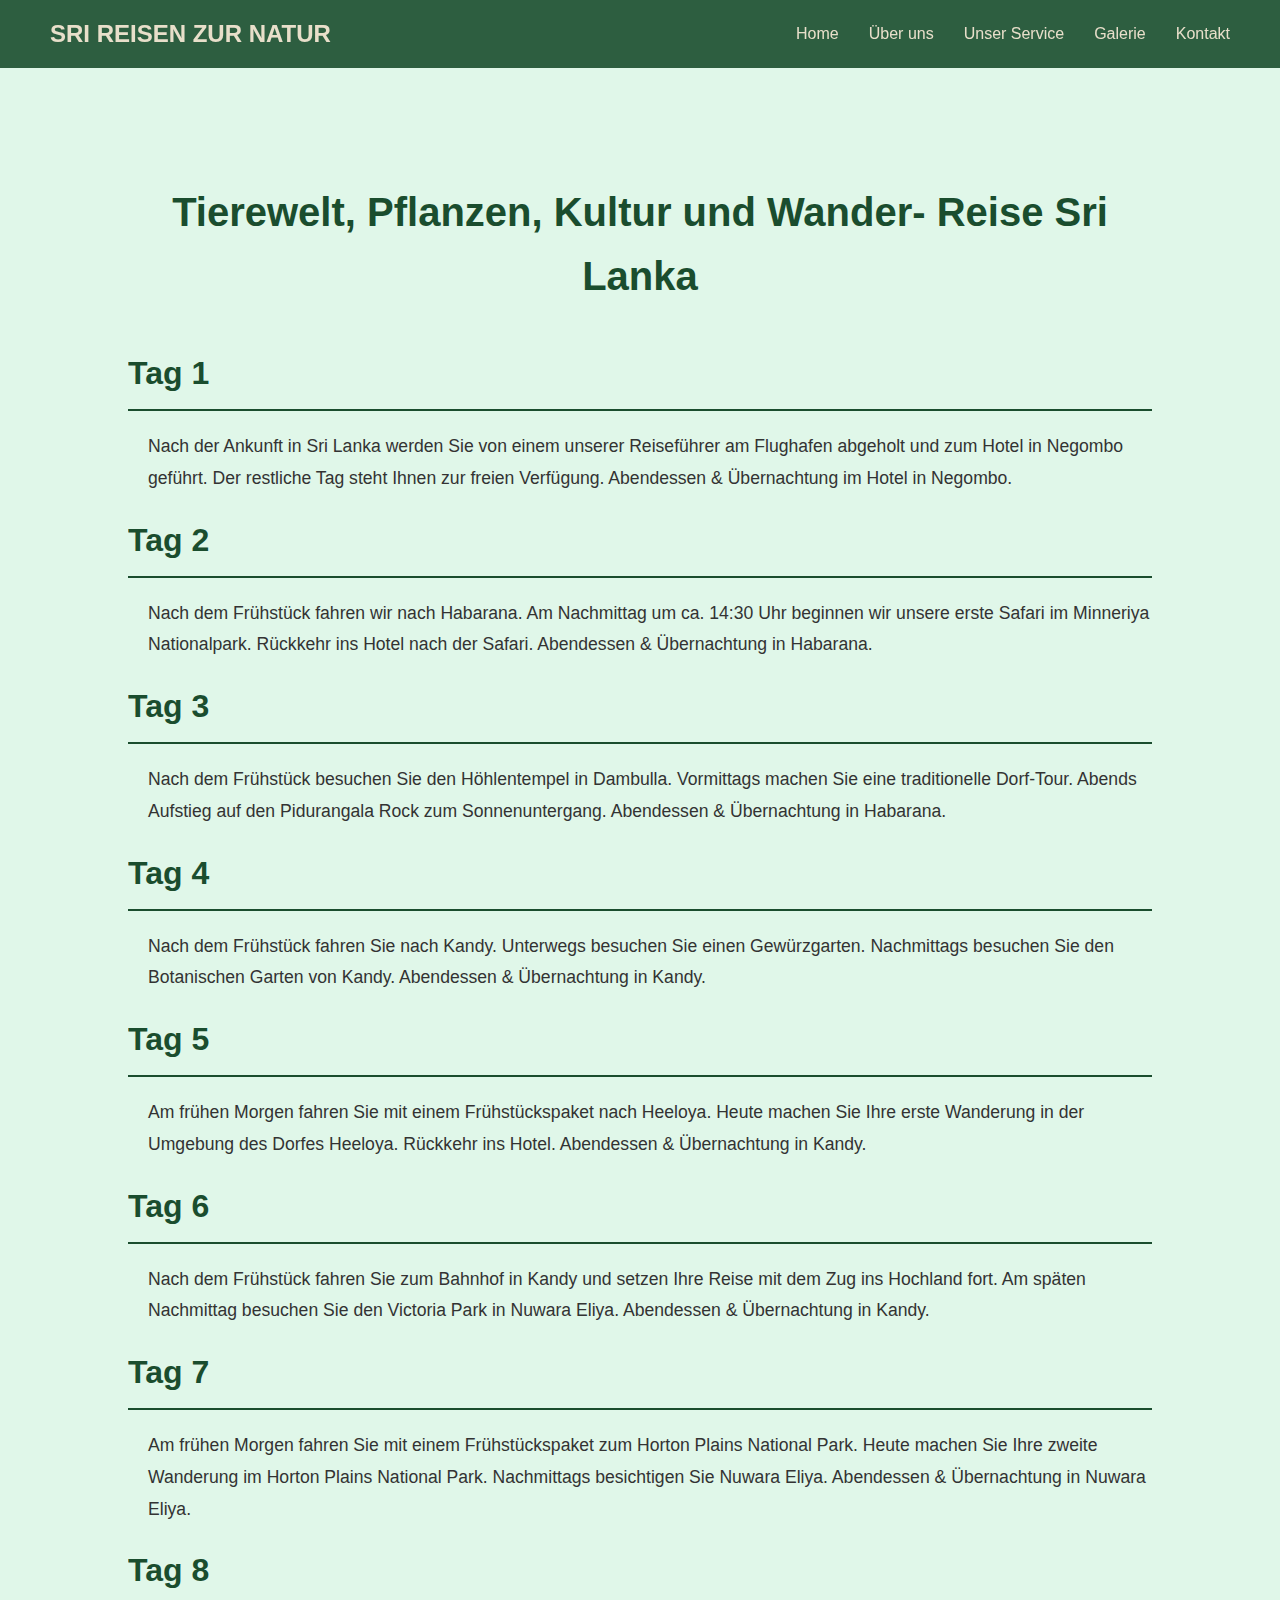
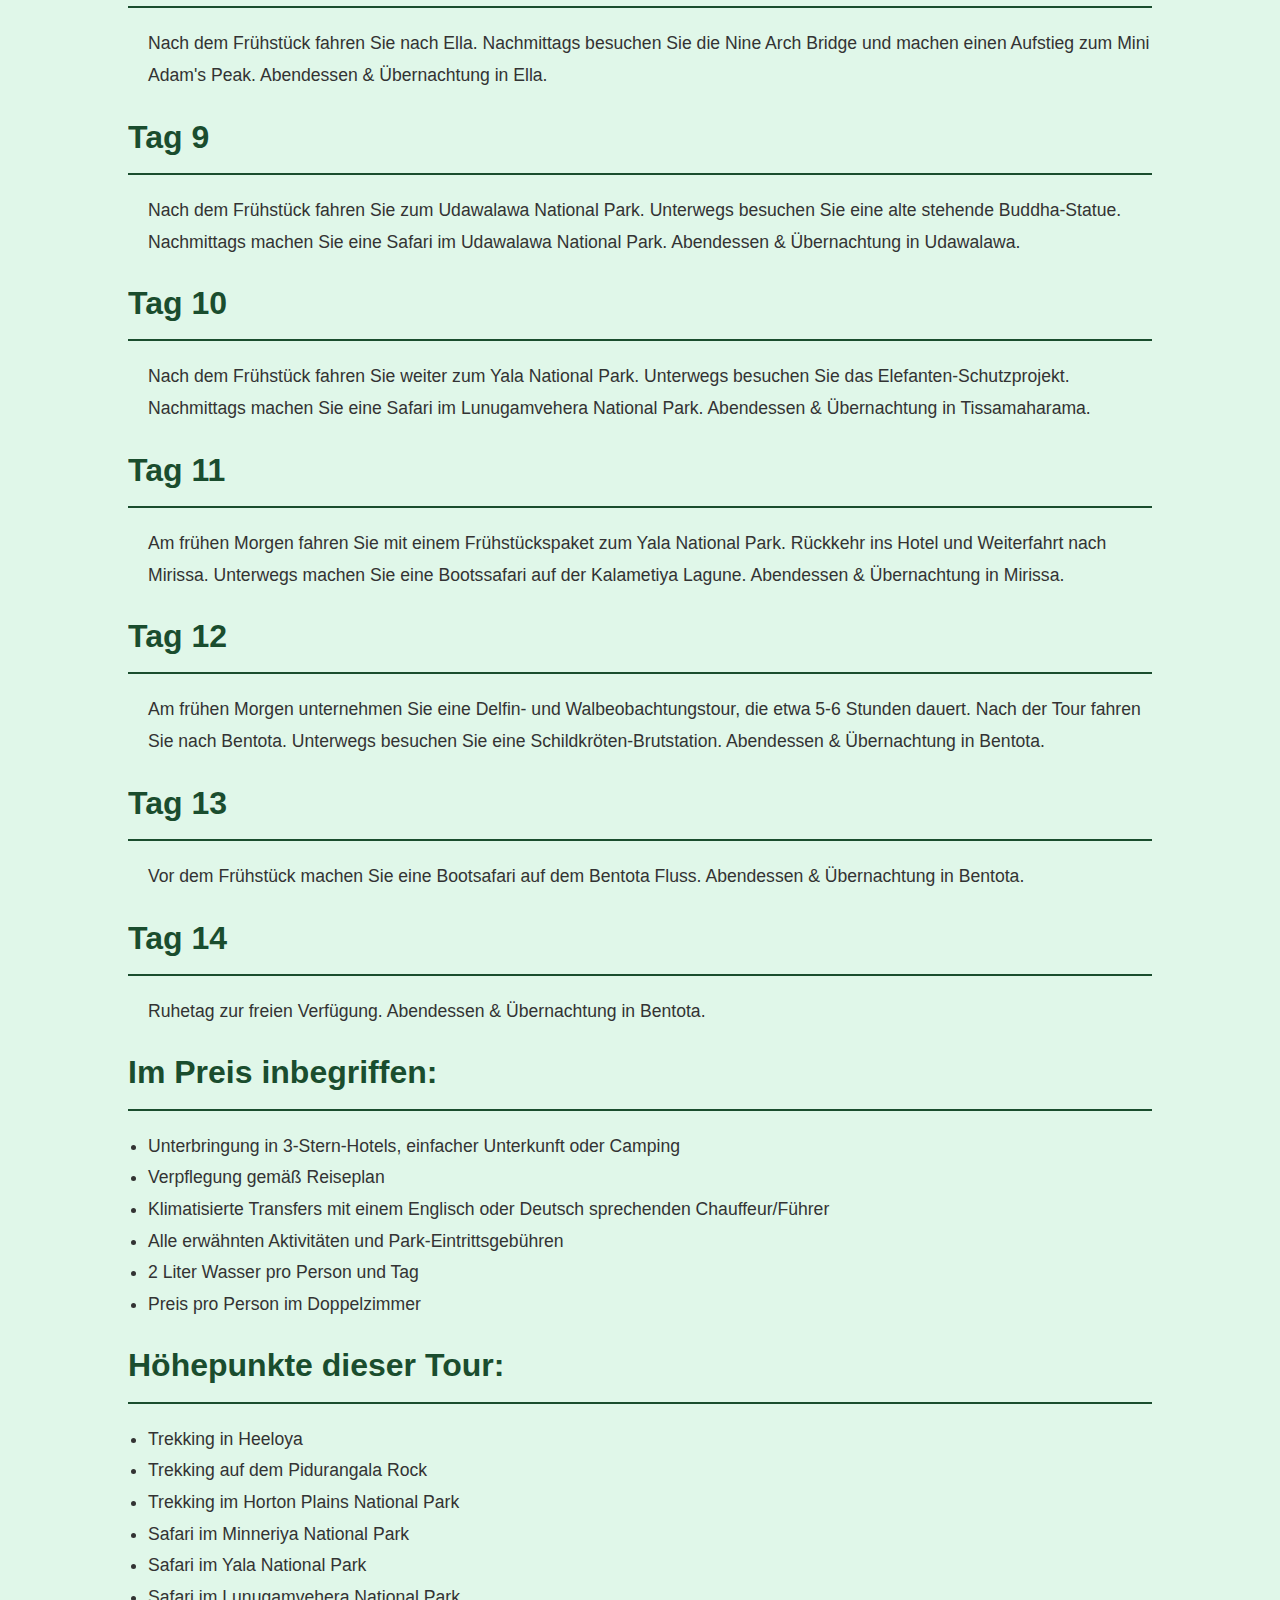
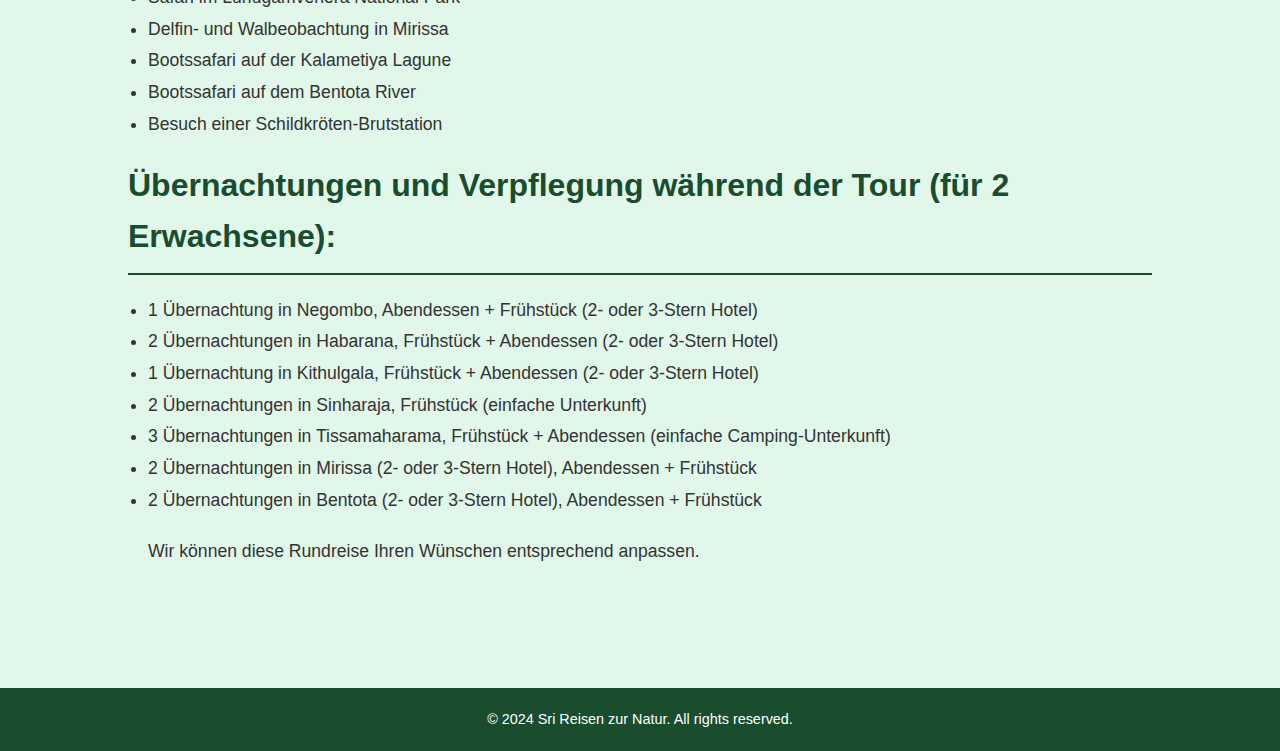
<file: services/service2.html>
<!DOCTYPE html>
<html lang="en">

<head>
    <meta charset="UTF-8">
    <meta name="viewport" content="width=device-width, initial-scale=1.0">
    <link rel="stylesheet" href="../services/service.css">
    <link rel="stylesheet" href="https://cdnjs.cloudflare.com/ajax/libs/font-awesome/6.2.0/css/all.min.css">

    <title>Tierewelt, Pflanzen, Kultur und Wander- Reise Sri Lanka</title>
</head>

<body>
    <header>
        <a href="#" class="brand">Sri Reisen zur Natur</a>
        <div class="menu-btn"><i class="fa-solid fa-bars"></i></div>
        <nav class="navigation">
            <div class="navigation-items">
                <a href="../index.html#">Home</a>
                <a href="../index.html#About">Über uns</a>
                <a href="../index.html#Service">Unser Service</a>
                <a href="../index.html#Gallery">Galerie</a>
                <a href="../index.html#contact">Kontakt</a>
            </div>
        </nav>
    </header>

    <main>
        <section class="service-details">
            <div class="container">
                <h1>Tierewelt, Pflanzen, Kultur und Wander- Reise Sri Lanka</h1>
                <div class="itinerary">
                    <h2>Tag 1</h2>
                    <p>Nach der Ankunft in Sri Lanka werden Sie von einem unserer Reiseführer am Flughafen abgeholt und
                        zum Hotel in Negombo geführt. Der restliche Tag steht Ihnen zur freien Verfügung. Abendessen &
                        Übernachtung im Hotel in Negombo.</p>

                    <h2>Tag 2</h2>
                    <p>Nach dem Frühstück fahren wir nach Habarana. Am Nachmittag um ca. 14:30 Uhr beginnen wir unsere
                        erste Safari im Minneriya Nationalpark. Rückkehr ins Hotel nach der Safari. Abendessen &
                        Übernachtung in Habarana.</p>

                    <h2>Tag 3</h2>
                    <p>Nach dem Frühstück besuchen Sie den Höhlentempel in Dambulla. Vormittags machen Sie eine
                        traditionelle Dorf-Tour. Abends Aufstieg auf den Pidurangala Rock zum Sonnenuntergang.
                        Abendessen & Übernachtung in Habarana.</p>

                    <h2>Tag 4</h2>
                    <p>Nach dem Frühstück fahren Sie nach Kandy. Unterwegs besuchen Sie einen Gewürzgarten. Nachmittags
                        besuchen Sie den Botanischen Garten von Kandy. Abendessen & Übernachtung in Kandy.</p>

                    <h2>Tag 5</h2>
                    <p>Am frühen Morgen fahren Sie mit einem Frühstückspaket nach Heeloya. Heute machen Sie Ihre erste
                        Wanderung in der Umgebung des Dorfes Heeloya. Rückkehr ins Hotel. Abendessen & Übernachtung in
                        Kandy.</p>

                    <h2>Tag 6</h2>
                    <p>Nach dem Frühstück fahren Sie zum Bahnhof in Kandy und setzen Ihre Reise mit dem Zug ins Hochland
                        fort. Am späten Nachmittag besuchen Sie den Victoria Park in Nuwara Eliya. Abendessen &
                        Übernachtung in Kandy.</p>

                    <h2>Tag 7</h2>
                    <p>Am frühen Morgen fahren Sie mit einem Frühstückspaket zum Horton Plains National Park. Heute
                        machen Sie Ihre zweite Wanderung im Horton Plains National Park. Nachmittags besichtigen Sie
                        Nuwara Eliya. Abendessen & Übernachtung in Nuwara Eliya.</p>

                    <h2>Tag 8</h2>
                    <p>Nach dem Frühstück fahren Sie nach Ella. Nachmittags besuchen Sie die Nine Arch Bridge und machen
                        einen Aufstieg zum Mini Adam's Peak. Abendessen & Übernachtung in Ella.</p>

                    <h2>Tag 9</h2>
                    <p>Nach dem Frühstück fahren Sie zum Udawalawa National Park. Unterwegs besuchen Sie eine alte
                        stehende Buddha-Statue. Nachmittags machen Sie eine Safari im Udawalawa National Park.
                        Abendessen & Übernachtung in Udawalawa.</p>

                    <h2>Tag 10</h2>
                    <p>Nach dem Frühstück fahren Sie weiter zum Yala National Park. Unterwegs besuchen Sie das
                        Elefanten-Schutzprojekt. Nachmittags machen Sie eine Safari im Lunugamvehera National Park.
                        Abendessen & Übernachtung in Tissamaharama.</p>

                    <h2>Tag 11</h2>
                    <p>Am frühen Morgen fahren Sie mit einem Frühstückspaket zum Yala National Park. Rückkehr ins Hotel
                        und Weiterfahrt nach Mirissa. Unterwegs machen Sie eine Bootssafari auf der Kalametiya Lagune.
                        Abendessen & Übernachtung in Mirissa.</p>

                    <h2>Tag 12</h2>
                    <p>Am frühen Morgen unternehmen Sie eine Delfin- und Walbeobachtungstour, die etwa 5-6 Stunden
                        dauert. Nach der Tour fahren Sie nach Bentota. Unterwegs besuchen Sie eine
                        Schildkröten-Brutstation. Abendessen & Übernachtung in Bentota.</p>

                    <h2>Tag 13</h2>
                    <p>Vor dem Frühstück machen Sie eine Bootsafari auf dem Bentota Fluss. Abendessen & Übernachtung in
                        Bentota.</p>

                    <h2>Tag 14</h2>
                    <p>Ruhetag zur freien Verfügung. Abendessen & Übernachtung in Bentota.</p>

                    <h2>Im Preis inbegriffen:</h2>
                    <ul>
                        <li>Unterbringung in 3-Stern-Hotels, einfacher Unterkunft oder Camping</li>
                        <li>Verpflegung gemäß Reiseplan</li>
                        <li>Klimatisierte Transfers mit einem Englisch oder Deutsch sprechenden Chauffeur/Führer</li>
                        <li>Alle erwähnten Aktivitäten und Park-Eintrittsgebühren</li>
                        <li>2 Liter Wasser pro Person und Tag</li>
                        <li>Preis pro Person im Doppelzimmer</li>
                    </ul>

                    <h2>Höhepunkte dieser Tour:</h2>
                    <ul>
                        <li>Trekking in Heeloya</li>
                        <li>Trekking auf dem Pidurangala Rock</li>
                        <li>Trekking im Horton Plains National Park</li>
                        <li>Safari im Minneriya National Park</li>
                        <li>Safari im Yala National Park</li>
                        <li>Safari im Lunugamvehera National Park</li>
                        <li>Delfin- und Walbeobachtung in Mirissa</li>
                        <li>Bootssafari auf der Kalametiya Lagune</li>
                        <li>Bootssafari auf dem Bentota River</li>
                        <li>Besuch einer Schildkröten-Brutstation</li>
                    </ul>

                    <h2>Übernachtungen und Verpflegung während der Tour (für 2 Erwachsene):</h2>
                    <ul>
                        <li>1 Übernachtung in Negombo, Abendessen + Frühstück (2- oder 3-Stern Hotel)</li>
                        <li>2 Übernachtungen in Habarana, Frühstück + Abendessen (2- oder 3-Stern Hotel)</li>
                        <li>1 Übernachtung in Kithulgala, Frühstück + Abendessen (2- oder 3-Stern Hotel)</li>
                        <li>2 Übernachtungen in Sinharaja, Frühstück (einfache Unterkunft)</li>
                        <li>3 Übernachtungen in Tissamaharama, Frühstück + Abendessen (einfache Camping-Unterkunft)</li>
                        <li>2 Übernachtungen in Mirissa (2- oder 3-Stern Hotel), Abendessen + Frühstück</li>
                        <li>2 Übernachtungen in Bentota (2- oder 3-Stern Hotel), Abendessen + Frühstück</li>
                    </ul>

                    <p>Wir können diese Rundreise Ihren Wünschen entsprechend anpassen.</p>
                </div>
            </div>
        </section>
        <script>
            document.addEventListener('DOMContentLoaded', function () {
                const menuBtn = document.querySelector('.menu-btn');
                const navigation = document.querySelector('.navigation');
                const btns = document.querySelectorAll('.nav-btn');
        
                // Initialize sliders with automatic scrolling
                const sliders = document.querySelectorAll('.scroll-container');
                sliders.forEach(slider => {
                    let scrollLeft = 0;
                    setInterval(() => {
                        slider.scrollLeft = scrollLeft;
                        scrollLeft += slider.offsetWidth;
                        if (scrollLeft >= slider.scrollWidth) {
                            scrollLeft = 0;
                        }
                    }, 50000);
                });
        
                // Add click event listeners to each navigation button
                btns.forEach((btn, i) => {
                    btn.addEventListener('click', () => {
                        slideNav(i);
                        currentIndex = i; // Update current index on manual click
                    });
                });
        
                // Toggle navigation drawer visibility on menu button click
                menuBtn.addEventListener('click', () => {
                    navigation.classList.toggle('active');
                });
        
                // Close navigation drawer when clicking outside of it
                document.addEventListener('click', (event) => {
                    if (!navigation.contains(event.target) && !menuBtn.contains(event.target)) {
                        navigation.classList.remove('active');
                    }
                });
            });
        </script>
        
    </main>

    <footer>
        <div class="container">
            <p>&copy; 2024 Sri Reisen zur Natur. All rights reserved.</p
</file>
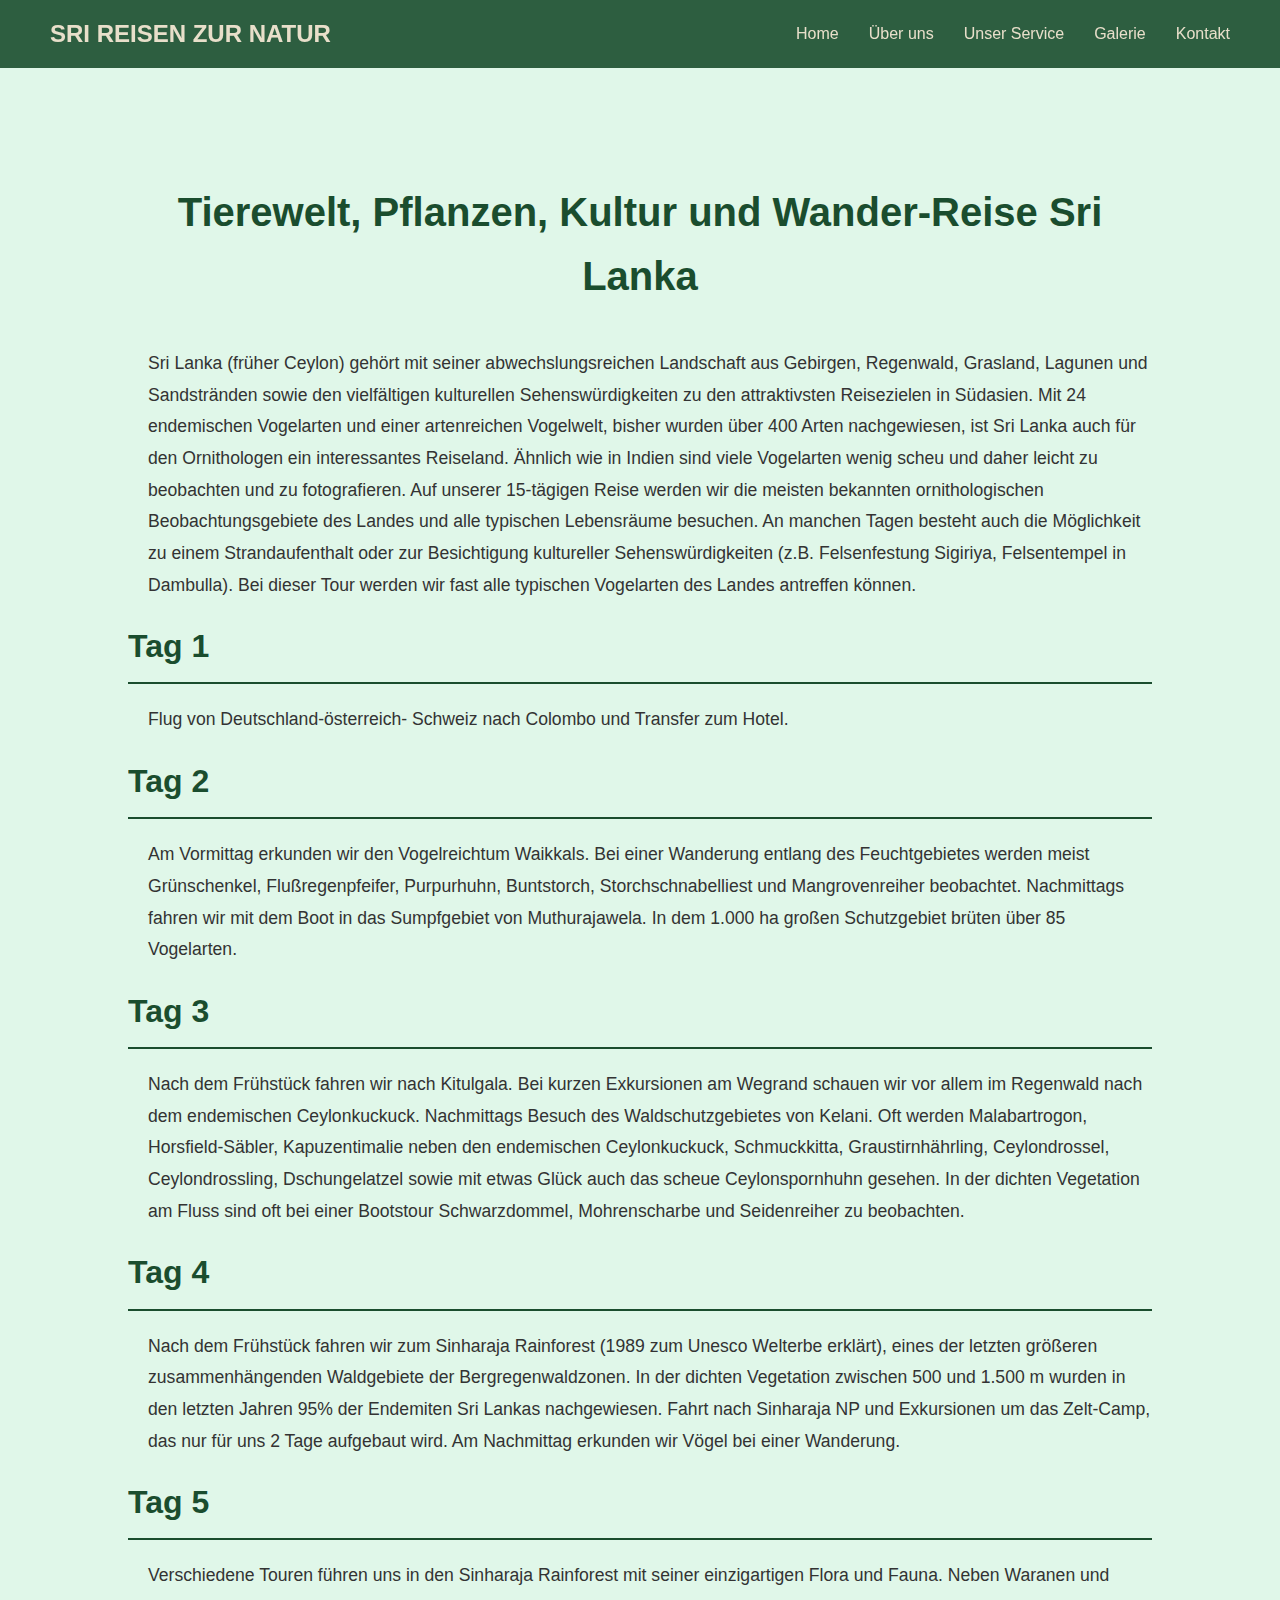
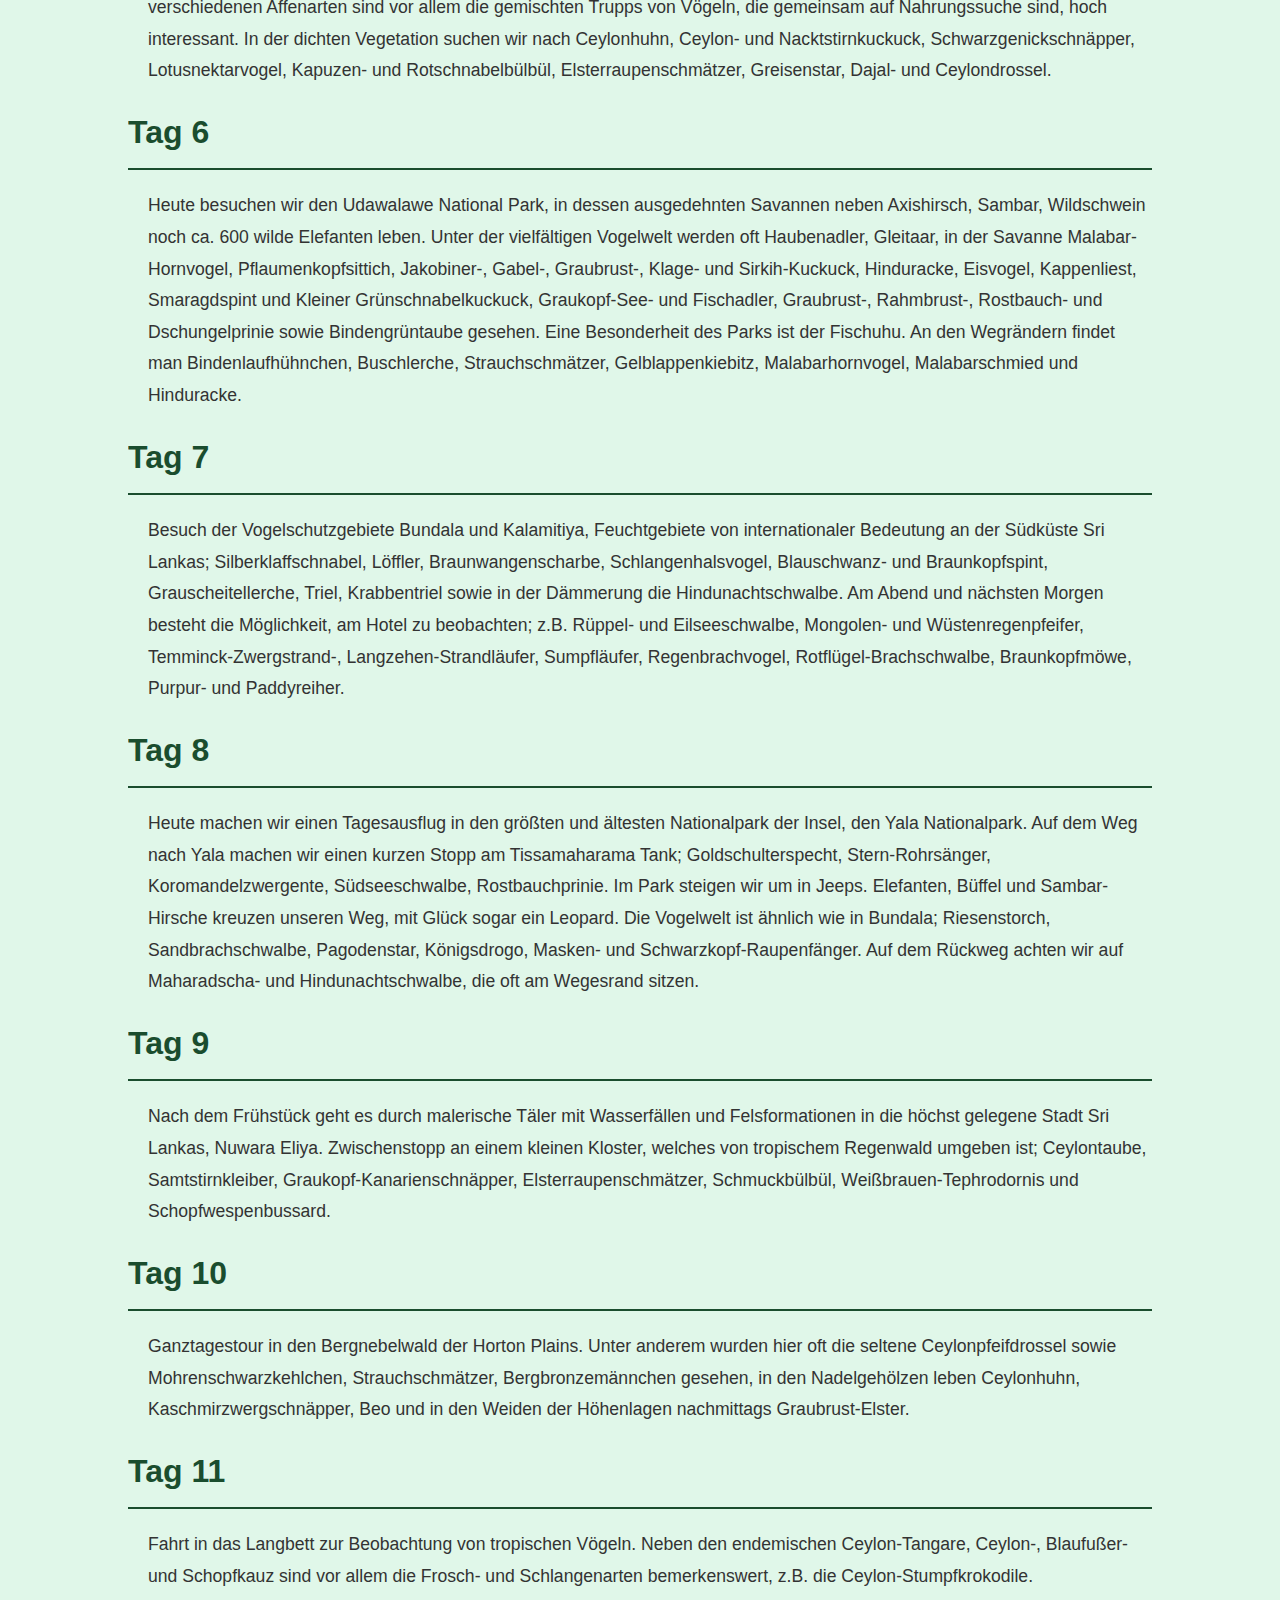
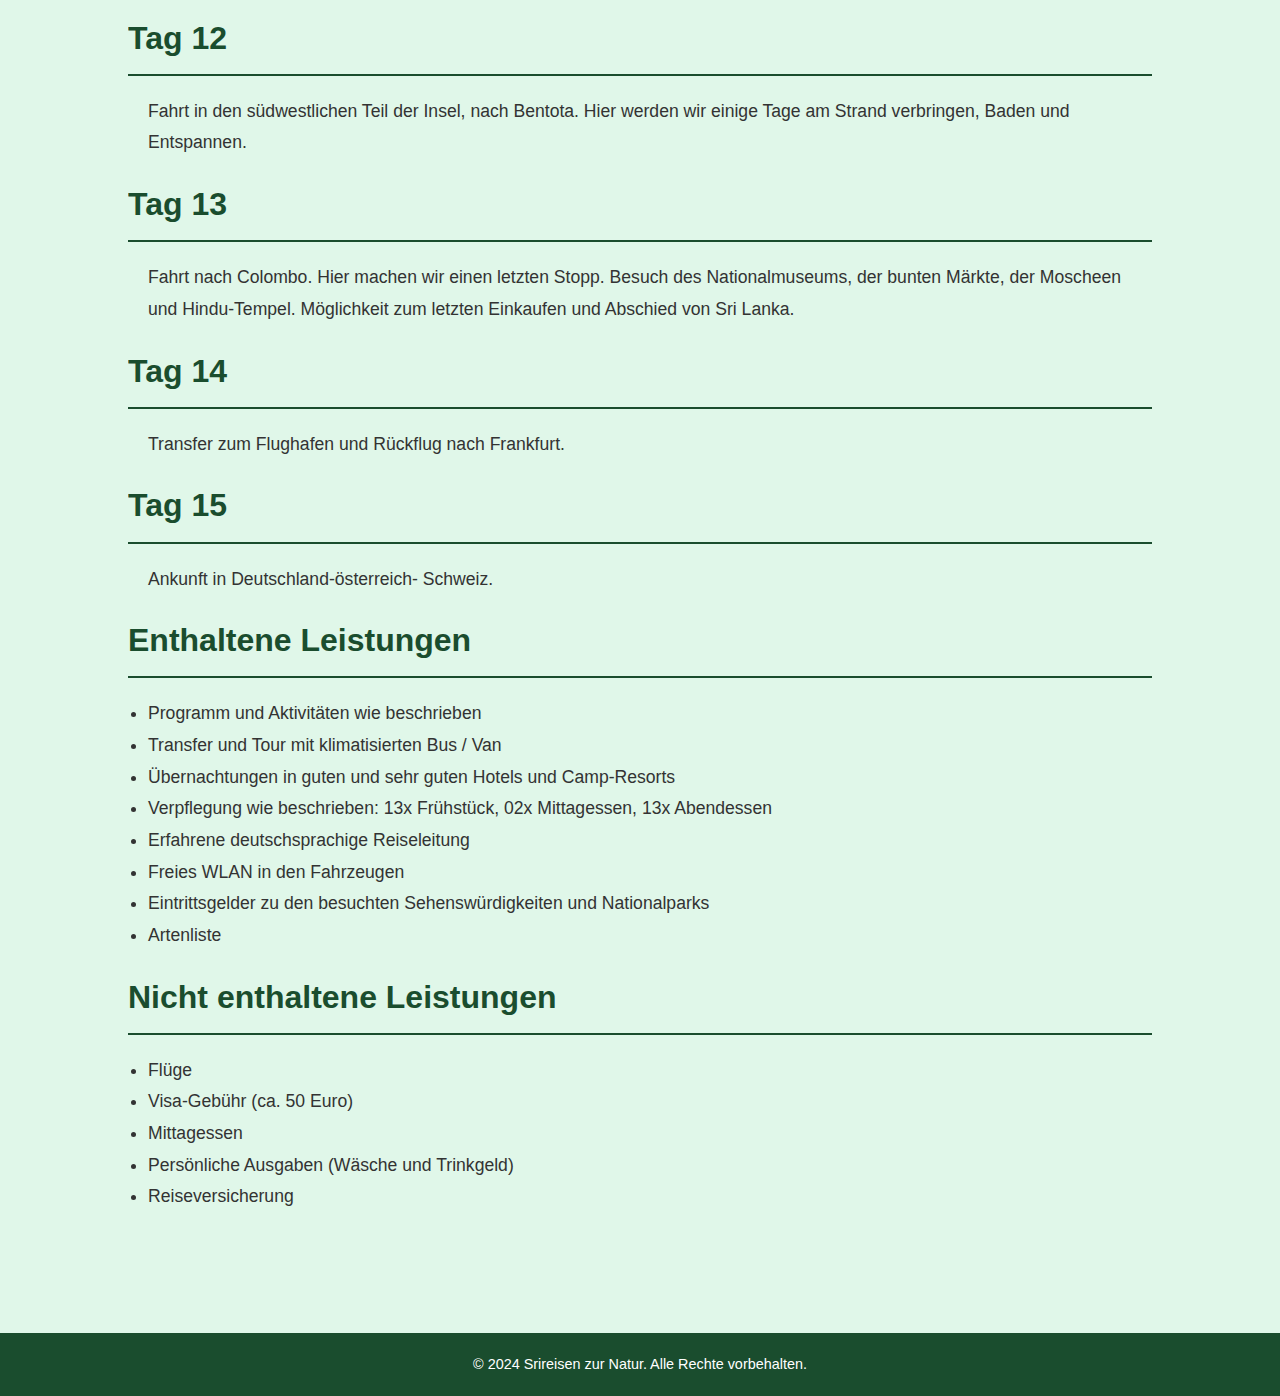
<file: services/service3.html>
<!DOCTYPE html>
<html lang="en">

<head>
    <meta charset="UTF-8">
    <meta name="viewport" content="width=device-width, initial-scale=1.0">
    <link rel="stylesheet" href="../services/service.css">
    <link rel="stylesheet" href="https://cdnjs.cloudflare.com/ajax/libs/font-awesome/6.2.0/css/all.min.css">
    <title>Tierewelt, Pflanzen, Kultur und Wander-Reise Sri Lanka</title>
</head>

<body>
    <header>
        <a href="#" class="brand">Sri Reisen zur Natur</a>
        <div class="menu-btn"><i class="fa-solid fa-bars"></i></div>
        <nav class="navigation">
            <div class="navigation-items">
                <a href="../index.html#">Home</a>
                <a href="../index.html#About">Über uns</a>
                <a href="../index.html#Service">Unser Service</a>
                <a href="../index.html#Gallery">Galerie</a>
                <a href="../index.html#contact">Kontakt</a>
            </div>
        </nav>
    </header>

    <main>
        <section class="service-details">
            <div class="container">
                <h1>Tierewelt, Pflanzen, Kultur und Wander-Reise Sri Lanka</h1>
                <p>Sri Lanka (früher Ceylon) gehört mit seiner abwechslungsreichen Landschaft aus Gebirgen, Regenwald, Grasland, Lagunen und Sandstränden sowie den vielfältigen kulturellen Sehenswürdigkeiten zu den attraktivsten Reisezielen in Südasien. Mit 24 endemischen Vogelarten und einer artenreichen Vogelwelt, bisher wurden über 400 Arten nachgewiesen, ist Sri Lanka auch für den Ornithologen ein interessantes Reiseland. Ähnlich wie in Indien sind viele Vogelarten wenig scheu und daher leicht zu beobachten und zu fotografieren. Auf unserer 15-tägigen Reise werden wir die meisten bekannten ornithologischen Beobachtungsgebiete des Landes und alle typischen Lebensräume besuchen. An manchen Tagen besteht auch die Möglichkeit zu einem Strandaufenthalt oder zur Besichtigung kultureller Sehenswürdigkeiten (z.B. Felsenfestung Sigiriya, Felsentempel in Dambulla). Bei dieser Tour werden wir fast alle typischen Vogelarten des Landes antreffen können.</p>

                <div class="itinerary">
                    <h2>Tag 1</h2>
                    <p>Flug von Deutschland-österreich- Schweiz  nach Colombo und Transfer zum Hotel.</p>

                    <h2>Tag 2</h2>
                    <p>Am Vormittag erkunden wir den Vogelreichtum Waikkals. Bei einer Wanderung entlang des Feuchtgebietes werden meist Grünschenkel, Flußregenpfeifer, Purpurhuhn, Buntstorch, Storchschnabelliest und Mangrovenreiher beobachtet. Nachmittags fahren wir mit dem Boot in das Sumpfgebiet von Muthurajawela. In dem 1.000 ha großen Schutzgebiet brüten über 85 Vogelarten.</p>

                    <h2>Tag 3</h2>
                    <p>Nach dem Frühstück fahren wir nach Kitulgala. Bei kurzen Exkursionen am Wegrand schauen wir vor allem im Regenwald nach dem endemischen Ceylonkuckuck. Nachmittags Besuch des Waldschutzgebietes von Kelani. Oft werden Malabartrogon, Horsfield-Säbler, Kapuzentimalie neben den endemischen Ceylonkuckuck, Schmuckkitta, Graustirnhährling, Ceylondrossel, Ceylondrossling, Dschungelatzel sowie mit etwas Glück auch das scheue Ceylonspornhuhn gesehen. In der dichten Vegetation am Fluss sind oft bei einer Bootstour Schwarzdommel, Mohrenscharbe und Seidenreiher zu beobachten.</p>

                    <h2>Tag 4</h2>
                    <p>Nach dem Frühstück fahren wir zum Sinharaja Rainforest (1989 zum Unesco Welterbe erklärt), eines der letzten größeren zusammenhängenden Waldgebiete der Bergregenwaldzonen. In der dichten Vegetation zwischen 500 und 1.500 m wurden in den letzten Jahren 95% der Endemiten Sri Lankas nachgewiesen. Fahrt nach Sinharaja NP und Exkursionen um das Zelt-Camp, das nur für uns 2 Tage aufgebaut wird. Am Nachmittag erkunden wir Vögel bei einer Wanderung.</p>

                    <h2>Tag 5</h2>
                    <p>Verschiedene Touren führen uns in den Sinharaja Rainforest mit seiner einzigartigen Flora und Fauna. Neben Waranen und verschiedenen Affenarten sind vor allem die gemischten Trupps von Vögeln, die gemeinsam auf Nahrungssuche sind, hoch interessant. In der dichten Vegetation suchen wir nach Ceylonhuhn, Ceylon- und Nacktstirnkuckuck, Schwarzgenickschnäpper, Lotusnektarvogel, Kapuzen- und Rotschnabelbülbül, Elsterraupenschmätzer, Greisenstar, Dajal- und Ceylondrossel.</p>

                    <h2>Tag 6</h2>
                    <p>Heute besuchen wir den Udawalawe National Park, in dessen ausgedehnten Savannen neben Axishirsch, Sambar, Wildschwein noch ca. 600 wilde Elefanten leben. Unter der vielfältigen Vogelwelt werden oft Haubenadler, Gleitaar, in der Savanne Malabar-Hornvogel, Pflaumenkopfsittich, Jakobiner-, Gabel-, Graubrust-, Klage- und Sirkih-Kuckuck, Hinduracke, Eisvogel, Kappenliest, Smaragdspint und Kleiner Grünschnabelkuckuck, Graukopf-See- und Fischadler, Graubrust-, Rahmbrust-, Rostbauch- und Dschungelprinie sowie Bindengrüntaube gesehen. Eine Besonderheit des Parks ist der Fischuhu. An den Wegrändern findet man Bindenlaufhühnchen, Buschlerche, Strauchschmätzer, Gelblappenkiebitz, Malabarhornvogel, Malabarschmied und Hinduracke.</p>

                    <h2>Tag 7</h2>
                    <p>Besuch der Vogelschutzgebiete Bundala und Kalamitiya, Feuchtgebiete von internationaler Bedeutung an der Südküste Sri Lankas; Silberklaffschnabel, Löffler, Braunwangenscharbe, Schlangenhalsvogel, Blauschwanz- und Braunkopfspint, Grauscheitellerche, Triel, Krabbentriel sowie in der Dämmerung die Hindunachtschwalbe. Am Abend und nächsten Morgen besteht die Möglichkeit, am Hotel zu beobachten; z.B. Rüppel- und Eilseeschwalbe, Mongolen- und Wüstenregenpfeifer, Temminck-Zwergstrand-, Langzehen-Strandläufer, Sumpfläufer, Regenbrachvogel, Rotflügel-Brachschwalbe, Braunkopfmöwe, Purpur- und Paddyreiher.</p>

                    <h2>Tag 8</h2>
                    <p>Heute machen wir einen Tagesausflug in den größten und ältesten Nationalpark der Insel, den Yala Nationalpark. Auf dem Weg nach Yala machen wir einen kurzen Stopp am Tissamaharama Tank; Goldschulterspecht, Stern-Rohrsänger, Koromandelzwergente, Südseeschwalbe, Rostbauchprinie. Im Park steigen wir um in Jeeps. Elefanten, Büffel und Sambar-Hirsche kreuzen unseren Weg, mit Glück sogar ein Leopard. Die Vogelwelt ist ähnlich wie in Bundala; Riesenstorch, Sandbrachschwalbe, Pagodenstar, Königsdrogo, Masken- und Schwarzkopf-Raupenfänger. Auf dem Rückweg achten wir auf Maharadscha- und Hindunachtschwalbe, die oft am Wegesrand sitzen.</p>

                    <h2>Tag 9</h2>
                    <p>Nach dem Frühstück geht es durch malerische Täler mit Wasserfällen und Felsformationen in die höchst gelegene Stadt Sri Lankas, Nuwara Eliya. Zwischenstopp an einem kleinen Kloster, welches von tropischem Regenwald umgeben ist; Ceylontaube, Samtstirnkleiber, Graukopf-Kanarienschnäpper, Elsterraupenschmätzer, Schmuckbülbül, Weißbrauen-Tephrodornis und Schopfwespenbussard.</p>

                    <h2>Tag 10</h2>
                    <p>Ganztagestour in den Bergnebelwald der Horton Plains. Unter anderem wurden hier oft die seltene Ceylonpfeifdrossel sowie Mohrenschwarzkehlchen, Strauchschmätzer, Bergbronzemännchen gesehen, in den Nadelgehölzen leben Ceylonhuhn, Kaschmirzwergschnäpper, Beo und in den Weiden der Höhenlagen nachmittags Graubrust-Elster.</p>

                    <h2>Tag 11</h2>
                    <p>Fahrt in das Langbett zur Beobachtung von tropischen Vögeln. Neben den endemischen Ceylon-Tangare, Ceylon-, Blaufußer- und Schopfkauz sind vor allem die Frosch- und Schlangenarten bemerkenswert, z.B. die Ceylon-Stumpfkrokodile.</p>

                    <h2>Tag 12</h2>
                    <p>Fahrt in den südwestlichen Teil der Insel, nach Bentota. Hier werden wir einige Tage am Strand verbringen, Baden und Entspannen.</p>

                    <h2>Tag 13</h2>
                    <p>Fahrt nach Colombo. Hier machen wir einen letzten Stopp. Besuch des Nationalmuseums, der bunten Märkte, der Moscheen und Hindu-Tempel. Möglichkeit zum letzten Einkaufen und Abschied von Sri Lanka.</p>

                    <h2>Tag 14</h2>
                    <p>Transfer zum Flughafen und Rückflug nach Frankfurt.</p>

                    <h2>Tag 15</h2>
                    <p>Ankunft in Deutschland-österreich- Schweiz.</p>

                    <!-- <h2>Über uns</h2>
                    <p>SRI REISEN ZUR NATUR ist ein Reiseveranstalter und wurde 2023 von Vernon Fernando gegründet. Vernon ist ein hervorragender Vogelkenner und Wildtierbeobachter aus Leidenschaft. Seit seiner Kindheit war er schon fasziniert von der Sri Lankischen Natur, die er in seinem Heimatland erleben konnte. Er ist ein sehr umsichtiger, toleranter und kenntnisreicher Reiseführer und Dolmetscher, der sich hervorragend in die Mentalität von deutschsprechenden Gästen versetzen kann. Auch Ornithologen lassen sich, da er über sehr gute Kenntnisse der endemischen Tier- und Pflanzenwelt verfügt, gerne von ihm die speziellen Plätze zeigen. Wir veranstalten naturkundliche Reisen in Sri Lanka mit ornithologischem (vogelkundlichem) Schwerpunkt in kleinen Gruppen. Unsere maximale Teilnehmerzahl ist bei vielen Reisen auf 5 – 8 Teilnehmer begrenzt, vereinzelt bis 12 Personen. Der Großteil der Reisen wird von deutschsprachigem Reiseleiter Vernon Fernando mit sehr guten ornithologischen Kenntnissen begleitet. Bei Reisen, die nicht die Mindestteilnehmerzahl erreichen, besteht jedoch die Möglichkeit, diese eventuell mit einem englischsprachigen Guide zu organisieren.</p>
                    <p>Wir versuchen, bei unserer Naturreisen gute Hotels in Nähe unserer Exkursionen zu buchen. Um weite Anfahrtswege zu vermeiden, müssen wir manchmal in entlegenen Gebieten auf sehr einfache Hotels, Privatunterkünfte oder auch Zelte zugreifen. Dort können oft schon in der näheren Umgebung Exkursionen unternommen werden. Wenn in Zelten, auf Schiffen usw. übernachtet wird, wird dies in der Reisebeschreibung mitgeteilt. Für Zeltaufbau und Essenszubereitung usw. haben wir Personal, damit wir bei der Vogelbeobachtung keine Zeit verlieren und die Teilnehmer ihren Urlaub voll genießen können.</p>
                    <p>An allen Tagen (ausgenommen z.T. lange Transfertage) bieten wir von morgens bis abends die Möglichkeit, an Exkursionen teilzunehmen. Das Programm für den Tag wird am Vorabend der Gruppe mitgeteilt. Unser Mittagessen beschränkt sich meist auf ein Picknick-Mittagessen (Lunchbox). Wenn dies nicht im Reisepreis enthalten ist, besteht die Möglichkeit, etwas einzukaufen (oft organisieren dies auch die Fahrer) und während einer kurzen Pause zu essen.</p> -->

                    <h2>Enthaltene Leistungen</h2>
                    <ul>
                        <li>Programm und Aktivitäten wie beschrieben</li>
                        <li>Transfer und Tour mit klimatisierten Bus / Van</li>
                        <li>Übernachtungen in guten und sehr guten Hotels und Camp-Resorts</li>
                        <li>Verpflegung wie beschrieben: 13x Frühstück, 02x Mittagessen, 13x Abendessen</li>
                        <li>Erfahrene deutschsprachige Reiseleitung</li>
                        <li>Freies WLAN in den Fahrzeugen</li>
                        <li>Eintrittsgelder zu den besuchten Sehenswürdigkeiten und Nationalparks</li>
                        <li>Artenliste</li>
                    </ul>

                    <h2>Nicht enthaltene Leistungen</h2>
                    <ul>
                        <li>Flüge</li>
                        <li>Visa-Gebühr (ca. 50 Euro)</li>
                        <li>Mittagessen</li>
                        <li>Persönliche Ausgaben (Wäsche und Trinkgeld)</li>
                        <li>Reiseversicherung</li>
                    </ul>
                </div>
            </div>
        </section>
    </main>

    <footer>
        <div class="footer-content">
            <p>&copy; 2024 Srireisen zur Natur. Alle Rechte vorbehalten.</p>
            
        </div>
    </footer>
</body>

</html>
</file>
<file: services/service.css>
/* Reset default styles */
* {
    box-sizing: border-box;
    margin: 0;
    padding: 0;
}

/* General Styles */
body {
    font-family: 'Poppins', sans-serif;
    line-height: 1.6;
    color: #1A4D2E;
    background-color: #e0f7e9;
    /* Set a background color */
}

.container {
    width: 80%;
    margin: auto;
    overflow: hidden;
}

.menu-btn {
    display: none;
    font-size: 20px;
    cursor: pointer;
    right: 10px;
    top: 10px;
    position: fixed;
    z-index: 1050;
}

/* Fonts import */
@import url('https://fonts.googleapis.com/css2?family=Lato:wght@400;700&display=swap');

/* About Section Styles */
#About .about-card p {
    font-family: 'Lato', sans-serif;
    font-size: 1.1em;
    line-height: 1.6;
    text-align: justify;
}

/* Header Styles */
header {
    z-index: 999;
    position: fixed;
    top: 0;
    left: 0;
    width: 100%;
    display: flex;
    justify-content: space-between;
    align-items: center;
    padding: 15px 50px;
    /* Adjusted padding for responsiveness */
    transition: 0.5s ease;
    background-color: rgba(26, 77, 46, 0.9);
    /* Adjusted background color with alpha */
}

header .brand {
    color: #E8DFCA;
    font-size: 1.5em;
    font-weight: 700;
    text-transform: uppercase;
    text-decoration: none;
}

header .navigation {
    position: relative;
}

header .navigation .navigation-items {
    display: flex;
    align-items: center;
}

header .navigation .navigation-items a {
    color: #E8DFCA;
    text-decoration: none;
    font-size: 1em;
    margin-left: 30px;
    font-weight: 500;
    position: relative;
    transition: 0.3s ease;
}

header .navigation .navigation-items a::before {
    content: '';
    position: absolute;
    background: #ff004f;
    width: 0;
    height: 3px;
    bottom: -5px;
    /* Adjusted position for underline */
    left: 0;
    transition: width 0.3s ease;
}

header .navigation .navigation-items a:hover::before {
    width: 100%;
}

/* Service Details Section */
.service-details {
    padding: 100px 0;
    background: #e0f7e9;
    margin-top: 80px;
}

.service-details h1 {
    font-size: 2.5em;
    color: #1A4D2E;
    text-align: center;
    margin-bottom: 40px;
}

.service-details h2 {
    font-size: 2em;
    color: #1A4D2E;
    margin-bottom: 20px;
    border-bottom: 2px solid #1A4D2E;
    padding-bottom: 10px;
}

.service-details p,
.service-details ul {
    font-size: 1.1em;
    line-height: 1.8;
    color: #333;
    margin-bottom: 20px;
    padding-left: 20px;
    /* Adjusted padding-left for paragraphs and lists */
}

/* Footer Styles */
footer {
    background-color: #1A4D2E;
    color: #fff;
    padding: 20px 0;
    text-align: center;
}

footer p {
    margin: 0;
    font-size: 0.9em;
}

div.scroll-container {
    background-color: #333;
    overflow: auto;
    white-space: nowrap;
    padding: 10px;
    margin-top: 40px;
    margin-bottom: 60px;
    justify-content: space-between;
}

div.scroll-container img {
    height: auto;
    max-height: 300px;
    min-width: 40%;
}

/* Responsive Adjustments */
@media (max-width: 1040px) {
    header {
        padding: 15px 20px;
        background-color: #1A4D2E;
    }

    header .brand {
        font-size: 1.2em;
    }

    header .navigation {
        position: fixed;
        top: 0;
        right: -200px;
        /* Offscreen initially */
        width: 200px;
        height: 100vh;
        /* Full viewport height */
        background-color: #4F6F52;
        /* Themed background color */
        box-shadow: -2px 0 10px rgba(0, 0, 0, 0.5);
        /* Adds shadow for depth */
        transition: right 0.3s ease-in-out;
        /* Smooth and responsive transition */
        z-index: 1000;
        /* Ensures the navigation is above other elements */
        padding-top: 60px;
        /* Space for top content, aligns with the menu button visually */
    }

    header .navigation.active {
        right: 0;
        /* Slides in to view when active */
    }

    header .navigation .navigation-items {
        display: block; /* Stack navigation items vertically */
    }

    header .navigation .navigation-items a {
        display: block;
        color: #E8DFCA;
        text-decoration: none;
        padding: 15px 20px;
        /* Generous padding for easier interaction */
        text-align: center;
        font-size: 1em;
        /* Maintain default size for clarity */
        transition: background-color 0.3s ease-in-out;
        /* Smooth transition for hover effects */
        border-bottom: 1px solid rgba(255, 255, 255, 0.1);
        /* Subtle separator for each item */
    }

    header .navigation .navigation-items a:hover {
        background-color: rgba(255, 255, 255, 0.2);
        /* Light hover effect for visual feedback */
    }

    .home .content p {
        font-size: 0.9em;
        /* Smaller paragraph font size */
        margin-bottom: 40px;
        /* Adjust bottom margin of paragraph */
    }

    .menu-btn {
        display: inline-block;
        font-size: 30px;
        color: #E8DFCA;
        cursor: pointer;
        position: fixed;
        right: 20px;
        z-index: 1001;
        /* Ensures the button is clickable and above the navigation layer */
        transition: color 0.3s ease;
        /* Smooth transition for hover color change */
    }

    .menu-btn:hover {
        color: #C5D6B1;
        /* Lighter color on hover for better interaction feedback */
    }
}

@media (max-width: 768px) {
    .container {
        width: 90%;
        /* Adjusted width for smaller screens */
    }

    .service-details {
        padding: 80px 0;
        /* Adjusted padding for smaller screens */
    }

    header .brand {
        font-size: 1.1em;
        /* Reduce font size for brand */
    }

    header .navigation .navigation-items a {
        margin-left: 0;
        /* Remove margin for vertical layout */
    }

    .contact-flex {
        flex-direction: column;
    }

}
</file>
